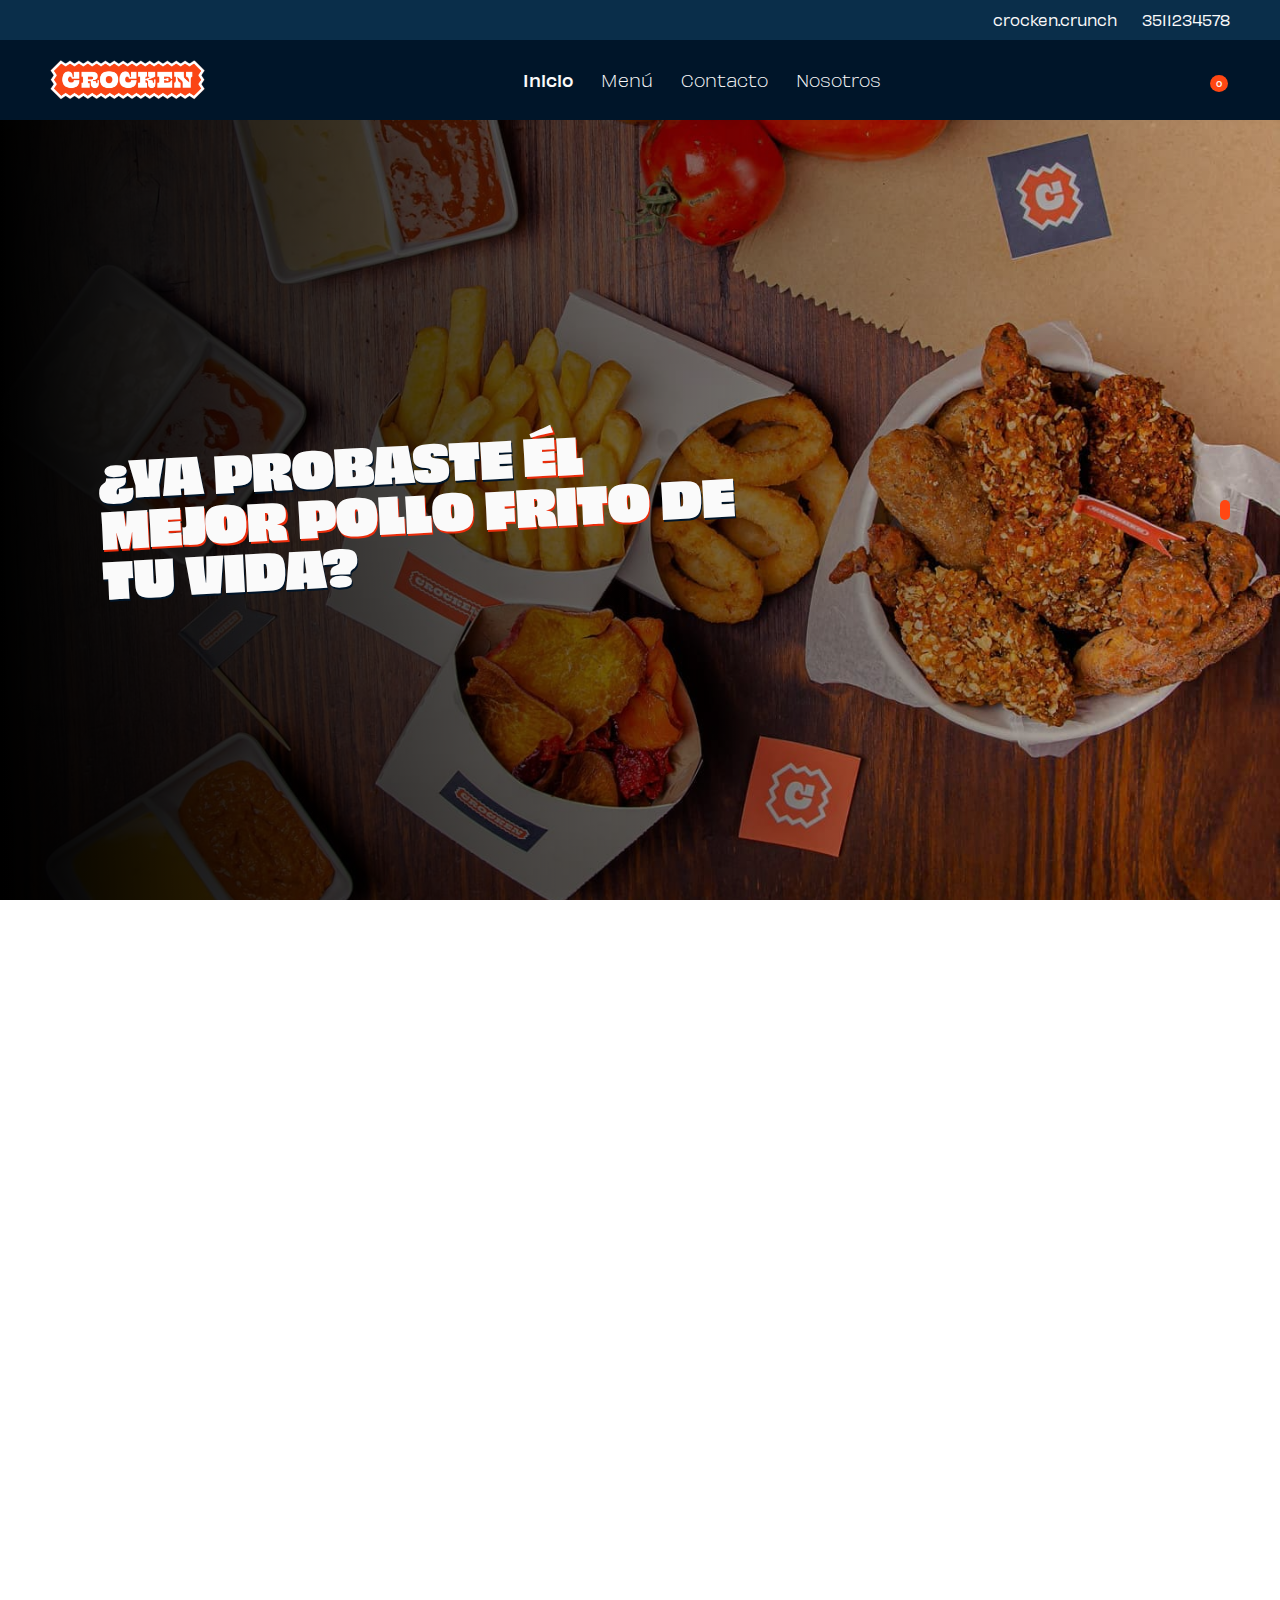
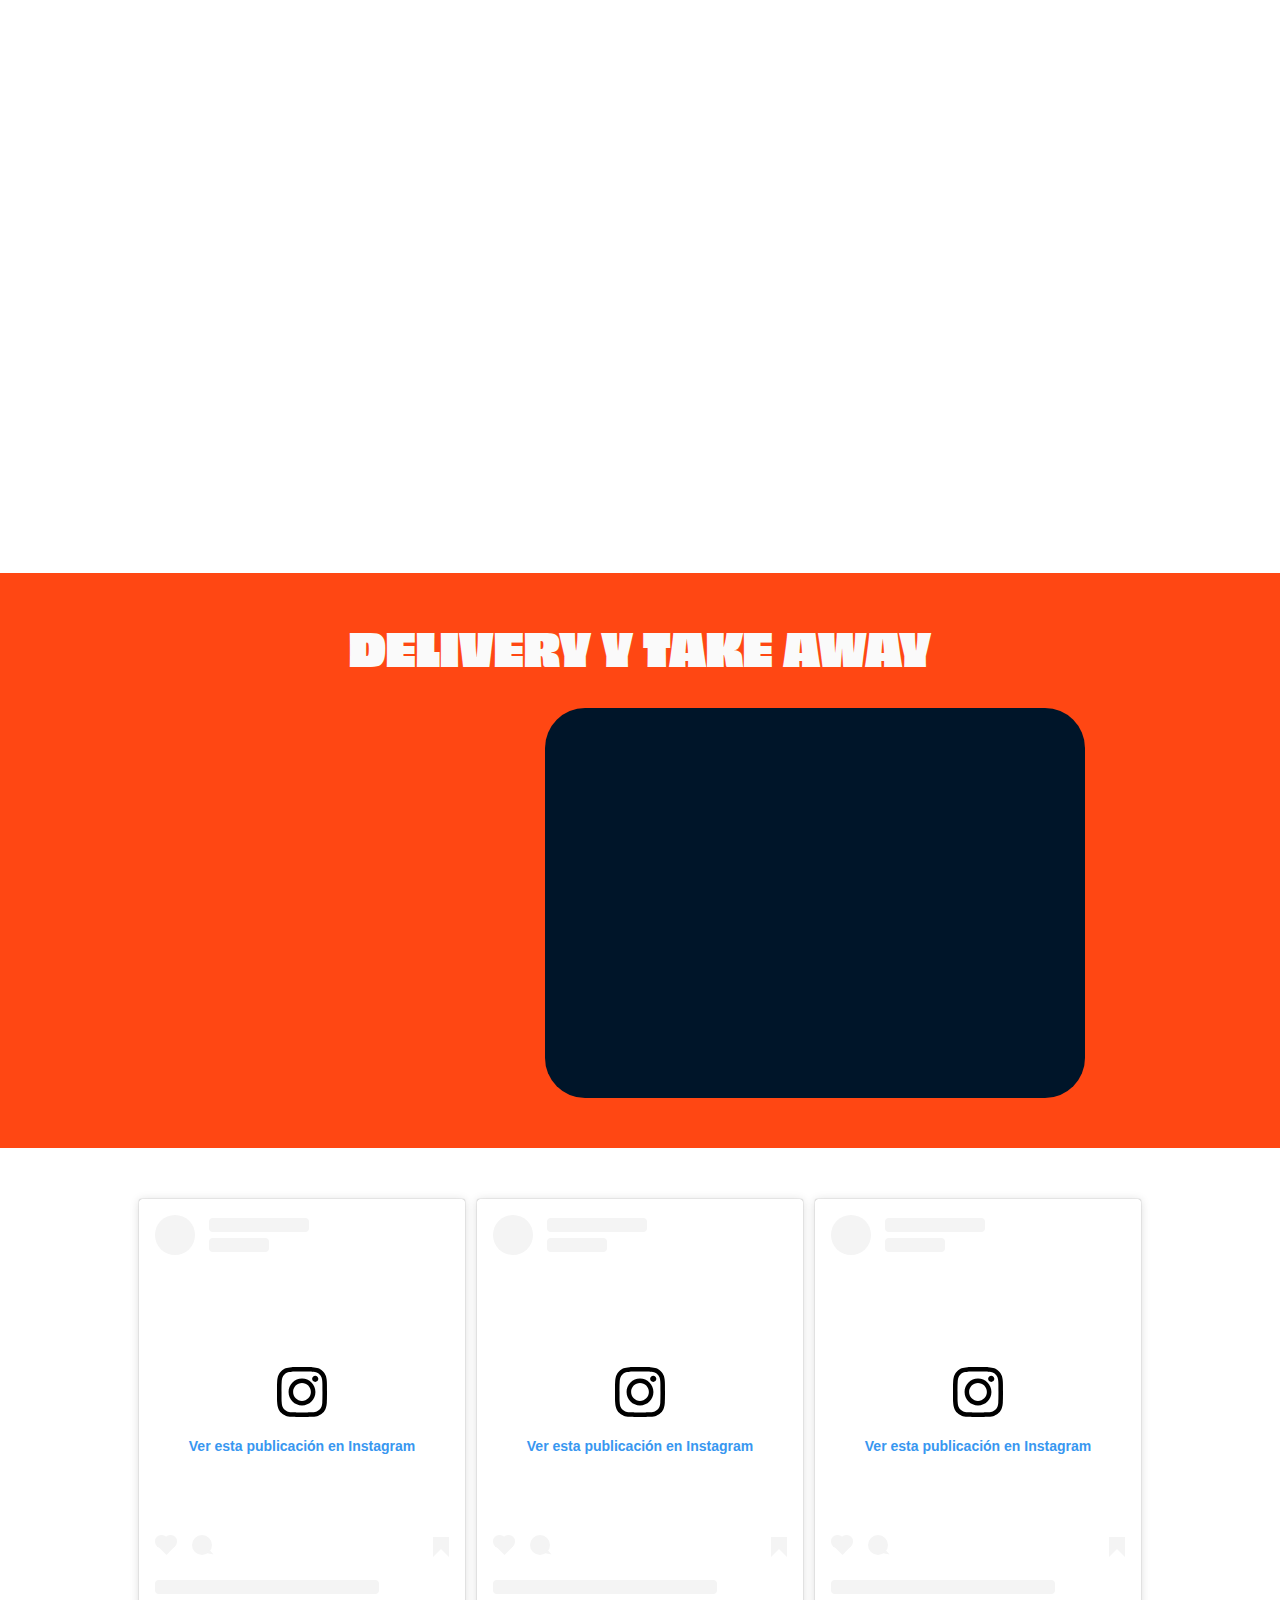
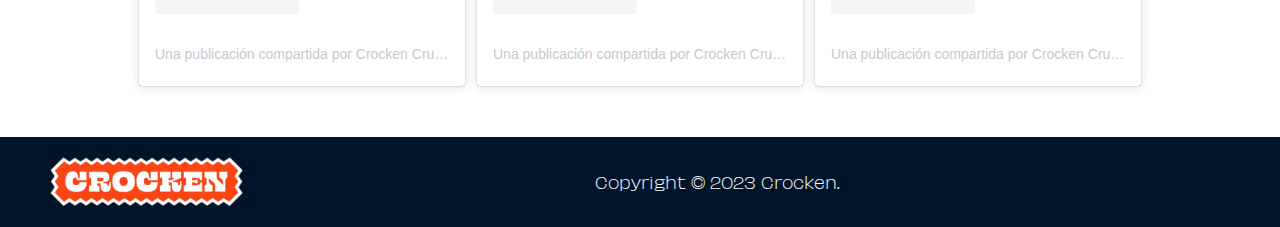
<file: index.html>
<!DOCTYPE html>
<html lang="es">
    <head>
        <meta charset="UTF-8" />
        <meta http-equiv="X-UA-Compatible" content="IE=edge" />
        <meta name="viewport" content="width=device-width, initial-scale=1.0" />
        <!-- CSS -->
        <link rel="stylesheet" href="./assets/css/style.css" />
        <link rel="stylesheet" href="./assets/css/mediaqueries.css" />
        <link rel="stylesheet" href="./assets/css/animaciones.css" />
        <!-- ANIMATIONS -->
        <link
            rel="stylesheet"
            href="https://cdnjs.cloudflare.com/ajax/libs/animate.css/4.1.1/animate.min.css"
        />
        <!-- FONT AWESOME -->
        <link
            rel="stylesheet"
            href="https://cdnjs.cloudflare.com/ajax/libs/font-awesome/6.2.1/css/all.min.css"
            integrity="sha512-MV7K8+y+gLIBoVD59lQIYicR65iaqukzvf/nwasF0nqhPay5w/9lJmVM2hMDcnK1OnMGCdVK+iQrJ7lzPJQd1w=="
            crossorigin="anonymous"
            referrerpolicy="no-referrer"
        />
        <!-- FAVICON -->
        <link
            rel="shortcut icon"
            href="./assets/img/icono-crocken.png"
            type="image/x-icon"
        />
        <link
            rel="stylesheet"
            href="https://cdnjs.cloudflare.com/ajax/libs/animate.css/4.1.1/animate.min.css"
        />
        <!-- SLIDE SPLIDE JS -->
        <link
            href="https://cdn.jsdelivr.net/npm/@splidejs/splide@4.1.4/dist/css/splide.min.css"
            rel="stylesheet"
        />
        <title>Crocken</title>
    </head>
    <body>
        <div class="header-top">
            <a href="https://www.instagram.com/crocken.crunch" target="_blank"class="ig-container icons">
                <i class="fa-brands fa-instagram icon"></i>
                <span>crocken.crunch</span>
            </a>
            <a
                href="https://www.instagram.com/crocken.crunch"
                target="_blank"
                class="phone-container icons"
            >
                <i class="fa-brands fa-whatsapp icon"></i>
                <span>3511234578</span>
            </a>
            </div>
            <header>
            <nav class="navbar">
                <div class="navbar-menu">
                    <i class="fa-sharp fa-solid fa-bars icon-menu"></i>
                    <a href="" class="logo-crocken"><img
                        src="./assets/img/logo-crocken.png"
                        alt="Logo de Crocken"
                        
                    /></a>
                </div>
                <ul class="navbar-list">
                <li class="item"><a href="" class="link active">Inicio</a></li>
                <li class="item"><a href="" class="link">Menú</a></li>
                <li class="item"><a href="" class="link">Contacto</a></li>
                <li class="item"><a href="" class="link">Nosotros</a></li>
                </ul>
                <div class="navbar-icons">
                <div class="cart-icon">
                    <i class="fa-solid fa-cart-shopping navbar-icon"></i>
                    <span class="cart-count">0</span>
                </div>
                <a href="login.html" class="icon-user">
                    <i class="fa-solid fa-user user-icon navbar-icon"></i>
                </a>
                </div>
            </nav>
        </header>
        <div class="overlay"></div>

        <div id="cart" class="cart">
            <div class="cart-title-container">
            <div class="cart-title">
                <img
                src="./assets/img/icono-crocken.png"
                alt=""
                class="cart-crocken"
                />
                <h3>Tu pedido</h3>
            </div>
            <i class="fa-solid fa-xmark icon-close-cart"></i>
            </div>
            <div class="cart-container">
            </div>
            <span class="divider"></span>
            <div class="cart-total">
            <div class="total-price">
                <span class="total">Total:</span>
                <span id="total-cart"></span>
            </div>
            <a class="btn btn-orange btn-buy" href="#">Comprar</a>
            </div>
        </div>
        <div class="navbar-responsive">
            <div class="head">
            <img src="./assets/img/icono-crocken.png" alt="" srcset="" />
            <i class="fa-solid fa-xmark icon-close-menu"></i>
            </div>
            <ul class="nav-list">
            <li class="item"><a href="" class="link active">Inicio</a></li>
            <li class="item"><a href="" class="link">Menú</a></li>
            <li class="item"><a href="" class="link">Contacto</a></li>
            <li class="item"><a href="" class="link">Nosotros</a></li>
            <li class="item">
                <a href="https://www.instagram.com/crocken.crunch" target="_blank"
                class="link">
                    <i class="fa-brands fa-instagram"></i>
                    Instagram
                </a>
            </li>
            <li class="item">
                <a href="https://www.instagram.com/crocken.crunch" target="_blank"
                class="link">
                    <i class="fa-brands fa-facebook"></i>
                    Facebook
                </a>
            </li>
            </ul>
        </div>
        <main>
            <section id="hero">
                <div class="hero">
                    <img src="./assets/img/img-hero2.jpg" alt="" srcset="">
                    <div class="hero-text">
                        <h1>¿ya probaste <span>él mejor pollo frito</span>  de tu vida?</h1>
                    </div>
                    <div class="hero-arrow">
                        <i class="fa-solid fa-arrow-down-long"></i>
                    </div>                    
                </div>  
            </section>
            <section id="products">
                <div class="title-section blue-dark">
                    <h2 class="title-section box">categorías</h2>
                </div>
                <div class="categories box">
                    <button class="category active" data-category="burguer">
                        <div class="category-img">
                            <img src="./assets/img/products/burguer-americano - copia.jpg" alt="" srcset="">
                        </div>
                        Burguers
                    </button>
                    <button class="category" data-category="picadas">
                        <div class="category-img">
                            <img src="./assets/img/products/picada-crocken.jpg" alt="" srcset="">
                        </div>
                        Picadas</span>
                    </button>
                    <button class="category" data-category="combo-1">
                        <div class="category-img">
                            <img src="./assets/img/products/combo-crocken-duo.jpg" alt="" srcset="">
                        </div>
                        Combos Individuales
                    </button>
                    <button class="category" data-category="combo-2">
                        <div class="category-img">
                            <img src="./assets/img/products/combo-10alitas-crunch.jpg" alt="" srcset="">
                        </div>
                        Combos para Compartir
                    </button>
                    
                    <button class="category" data-category="wraps">
                        <div class="category-img">
                            <img src="./assets/img/products/crocken-wrap.jpg" alt="" srcset="">
                        </div>
                        Wraps
                    </button>
                    <button class="category" data-category="ensaladas">
                        <div class="category-img">
                            <img src="./assets/img/products/ensalada-coleslaw.jpg" alt="" srcset="">
                        </div>
                        Ensaladas
                    </button>
                    <button class="category" data-category="acompañamientos">
                        <div class="category-img">
                            <img src="./assets/img/products/papas-fritas-cheddar.jpg" alt="" srcset="">
                        </div>
                        Acompañamientos
                    </button>
                    <button class="category" data-category="bebidas">
                        <div class="category-img">
                            <img src="./assets/img/products/pepsi.jpg" alt="" srcset="">
                        </div>
                        Bebidas
                    </button>
                </div>
                <div class="products-container box">
                    
                </div>
            </section>
            <section id="delivery">
                <div class="delivery">
                    <h2 class="white">
                        <i class="fa-solid fa-truck-fast"></i>
                        delivery y take away
                    </h2>
                    <div class="ubication white">
                        <div class="hours">
                            <div class="item box">
                                <h4 class="blue-dark">
                                    <i class="fa-solid fa-location-dot"></i>
                                    Sucursal Centro
                                </h4>
                                <div>
                                    <p>Avellaneda 348, Centro, Cordoba Capital</p>
                                </div>
                            </div>
                            <div class="item box">
                                <h4 class="blue-dark">
                                    <i class="fa-solid fa-clock"></i> 
                                    Horarios
                                </h4>
                                <div>
                                    <p>Lunes a Miercoles de 20:00 a 00:00</p>
                                    <p>Jueves a Domingo de 12:00 a 00:00</p>
                                </div>
                            </div>
                            <div class="item box">
                                <h4 class="blue-dark">
                                    <i class="fa-solid fa-shop"></i>
                                    ¡PROXIMAMENTE!
                                </h4>
                                <div>
                                    <p>Sucursal B° Guemes, Cordoba Capital</p>
                                </div>
                            </div>
                        </div>
                        <div class="map">
                            <iframe class="box" src="https://www.google.com/maps/embed?pb=!1m14!1m8!1m3!1d3405.2094827406377!2d-64.194539!3d-31.408354!3m2!1i1024!2i768!4f13.1!3m3!1m2!1s0x94329949b8bfebbb%3A0x629d8e351bd8642!2sCrocken%20Pollo%20Frito!5e0!3m2!1ses-419!2sar!4v1685993076281!5m2!1ses-419!2sar" width="500" height="350" style="border:0;" allowfullscreen="" loading="lazy" referrerpolicy="no-referrer-when-downgrade"></iframe>
                        </div>
                    </div>
                </div>
            </section>
            <section class="instagram">
                <blockquote class="instagram-media ig-1" data-instgrm-permalink="https://www.instagram.com/p/CdR7wRvMB5P/?utm_source=ig_embed&amp;utm_campaign=loading" data-instgrm-version="14" style=" background:#FFF; border:0; border-radius:3px; box-shadow:0 0 1px 0 rgba(0,0,0,0.5),0 1px 10px 0 rgba(0,0,0,0.15); margin: 1px; max-width:540px; min-width:326px; padding:0; width:99.375%; width:-webkit-calc(100% - 2px); width:calc(100% - 2px);"><div style="padding:16px;"> <a href="https://www.instagram.com/p/CdR7wRvMB5P/?utm_source=ig_embed&amp;utm_campaign=loading" style=" background:#FFFFFF; line-height:0; padding:0 0; text-align:center; text-decoration:none; width:100%;" target="_blank"> <div style=" display: flex; flex-direction: row; align-items: center;"> <div style="background-color: #F4F4F4; border-radius: 50%; flex-grow: 0; height: 40px; margin-right: 14px; width: 40px;"></div> <div style="display: flex; flex-direction: column; flex-grow: 1; justify-content: center;"> <div style=" background-color: #F4F4F4; border-radius: 4px; flex-grow: 0; height: 14px; margin-bottom: 6px; width: 100px;"></div> <div style=" background-color: #F4F4F4; border-radius: 4px; flex-grow: 0; height: 14px; width: 60px;"></div></div></div><div style="padding: 19% 0;"></div> <div style="display:block; height:50px; margin:0 auto 12px; width:50px;"><svg width="50px" height="50px" viewBox="0 0 60 60" version="1.1" xmlns="https://www.w3.org/2000/svg" xmlns:xlink="https://www.w3.org/1999/xlink"><g stroke="none" stroke-width="1" fill="none" fill-rule="evenodd"><g transform="translate(-511.000000, -20.000000)" fill="#000000"><g><path d="M556.869,30.41 C554.814,30.41 553.148,32.076 553.148,34.131 C553.148,36.186 554.814,37.852 556.869,37.852 C558.924,37.852 560.59,36.186 560.59,34.131 C560.59,32.076 558.924,30.41 556.869,30.41 M541,60.657 C535.114,60.657 530.342,55.887 530.342,50 C530.342,44.114 535.114,39.342 541,39.342 C546.887,39.342 551.658,44.114 551.658,50 C551.658,55.887 546.887,60.657 541,60.657 M541,33.886 C532.1,33.886 524.886,41.1 524.886,50 C524.886,58.899 532.1,66.113 541,66.113 C549.9,66.113 557.115,58.899 557.115,50 C557.115,41.1 549.9,33.886 541,33.886 M565.378,62.101 C565.244,65.022 564.756,66.606 564.346,67.663 C563.803,69.06 563.154,70.057 562.106,71.106 C561.058,72.155 560.06,72.803 558.662,73.347 C557.607,73.757 556.021,74.244 553.102,74.378 C549.944,74.521 548.997,74.552 541,74.552 C533.003,74.552 532.056,74.521 528.898,74.378 C525.979,74.244 524.393,73.757 523.338,73.347 C521.94,72.803 520.942,72.155 519.894,71.106 C518.846,70.057 518.197,69.06 517.654,67.663 C517.244,66.606 516.755,65.022 516.623,62.101 C516.479,58.943 516.448,57.996 516.448,50 C516.448,42.003 516.479,41.056 516.623,37.899 C516.755,34.978 517.244,33.391 517.654,32.338 C518.197,30.938 518.846,29.942 519.894,28.894 C520.942,27.846 521.94,27.196 523.338,26.654 C524.393,26.244 525.979,25.756 528.898,25.623 C532.057,25.479 533.004,25.448 541,25.448 C548.997,25.448 549.943,25.479 553.102,25.623 C556.021,25.756 557.607,26.244 558.662,26.654 C560.06,27.196 561.058,27.846 562.106,28.894 C563.154,29.942 563.803,30.938 564.346,32.338 C564.756,33.391 565.244,34.978 565.378,37.899 C565.522,41.056 565.552,42.003 565.552,50 C565.552,57.996 565.522,58.943 565.378,62.101 M570.82,37.631 C570.674,34.438 570.167,32.258 569.425,30.349 C568.659,28.377 567.633,26.702 565.965,25.035 C564.297,23.368 562.623,22.342 560.652,21.575 C558.743,20.834 556.562,20.326 553.369,20.18 C550.169,20.033 549.148,20 541,20 C532.853,20 531.831,20.033 528.631,20.18 C525.438,20.326 523.257,20.834 521.349,21.575 C519.376,22.342 517.703,23.368 516.035,25.035 C514.368,26.702 513.342,28.377 512.574,30.349 C511.834,32.258 511.326,34.438 511.181,37.631 C511.035,40.831 511,41.851 511,50 C511,58.147 511.035,59.17 511.181,62.369 C511.326,65.562 511.834,67.743 512.574,69.651 C513.342,71.625 514.368,73.296 516.035,74.965 C517.703,76.634 519.376,77.658 521.349,78.425 C523.257,79.167 525.438,79.673 528.631,79.82 C531.831,79.965 532.853,80.001 541,80.001 C549.148,80.001 550.169,79.965 553.369,79.82 C556.562,79.673 558.743,79.167 560.652,78.425 C562.623,77.658 564.297,76.634 565.965,74.965 C567.633,73.296 568.659,71.625 569.425,69.651 C570.167,67.743 570.674,65.562 570.82,62.369 C570.966,59.17 571,58.147 571,50 C571,41.851 570.966,40.831 570.82,37.631"></path></g></g></g></svg></div><div style="padding-top: 8px;"> <div style=" color:#3897f0; font-family:Arial,sans-serif; font-size:14px; font-style:normal; font-weight:550; line-height:18px;">Ver esta publicación en Instagram</div></div><div style="padding: 12.5% 0;"></div> <div style="display: flex; flex-direction: row; margin-bottom: 14px; align-items: center;"><div> <div style="background-color: #F4F4F4; border-radius: 50%; height: 12.5px; width: 12.5px; transform: translateX(0px) translateY(7px);"></div> <div style="background-color: #F4F4F4; height: 12.5px; transform: rotate(-45deg) translateX(3px) translateY(1px); width: 12.5px; flex-grow: 0; margin-right: 14px; margin-left: 2px;"></div> <div style="background-color: #F4F4F4; border-radius: 50%; height: 12.5px; width: 12.5px; transform: translateX(9px) translateY(-18px);"></div></div><div style="margin-left: 8px;"> <div style=" background-color: #F4F4F4; border-radius: 50%; flex-grow: 0; height: 20px; width: 20px;"></div> <div style=" width: 0; height: 0; border-top: 2px solid transparent; border-left: 6px solid #f4f4f4; border-bottom: 2px solid transparent; transform: translateX(16px) translateY(-4px) rotate(30deg)"></div></div><div style="margin-left: auto;"> <div style=" width: 0px; border-top: 8px solid #F4F4F4; border-right: 8px solid transparent; transform: translateY(16px);"></div> <div style=" background-color: #F4F4F4; flex-grow: 0; height: 12px; width: 16px; transform: translateY(-4px);"></div> <div style=" width: 0; height: 0; border-top: 8px solid #F4F4F4; border-left: 8px solid transparent; transform: translateY(-4px) translateX(8px);"></div></div></div> <div style="display: flex; flex-direction: column; flex-grow: 1; justify-content: center; margin-bottom: 24px;"> <div style=" background-color: #F4F4F4; border-radius: 4px; flex-grow: 0; height: 14px; margin-bottom: 6px; width: 224px;"></div> <div style=" background-color: #F4F4F4; border-radius: 4px; flex-grow: 0; height: 14px; width: 144px;"></div></div></a><p style=" color:#c9c8cd; font-family:Arial,sans-serif; font-size:14px; line-height:17px; margin-bottom:0; margin-top:8px; overflow:hidden; padding:8px 0 7px; text-align:center; text-overflow:ellipsis; white-space:nowrap;"><a href="https://www.instagram.com/p/CdR7wRvMB5P/?utm_source=ig_embed&amp;utm_campaign=loading" style=" color:#c9c8cd; font-family:Arial,sans-serif; font-size:14px; font-style:normal; font-weight:normal; line-height:17px; text-decoration:none;" target="_blank">Una publicación compartida por Crocken Crunch (@crocken.crunch)</a></p></div>
                </blockquote> <script async src="//www.instagram.com/embed.js"></script>
                <blockquote class="instagram-media ig-2" data-instgrm-permalink="https://www.instagram.com/p/CdR6TB7MtFj/?utm_source=ig_embed&amp;utm_campaign=loading" data-instgrm-version="14" style=" background:#FFF; border:0; border-radius:3px; box-shadow:0 0 1px 0 rgba(0,0,0,0.5),0 1px 10px 0 rgba(0,0,0,0.15); margin: 1px; max-width:540px; min-width:326px; padding:0; width:99.375%; width:-webkit-calc(100% - 2px); width:calc(100% - 2px);"><div style="padding:16px;"> <a href="https://www.instagram.com/p/CdR6TB7MtFj/?utm_source=ig_embed&amp;utm_campaign=loading" style=" background:#FFFFFF; line-height:0; padding:0 0; text-align:center; text-decoration:none; width:100%;" target="_blank"> <div style=" display: flex; flex-direction: row; align-items: center;"> <div style="background-color: #F4F4F4; border-radius: 50%; flex-grow: 0; height: 40px; margin-right: 14px; width: 40px;"></div> <div style="display: flex; flex-direction: column; flex-grow: 1; justify-content: center;"> <div style=" background-color: #F4F4F4; border-radius: 4px; flex-grow: 0; height: 14px; margin-bottom: 6px; width: 100px;"></div> <div style=" background-color: #F4F4F4; border-radius: 4px; flex-grow: 0; height: 14px; width: 60px;"></div></div></div><div style="padding: 19% 0;"></div> <div style="display:block; height:50px; margin:0 auto 12px; width:50px;"><svg width="50px" height="50px" viewBox="0 0 60 60" version="1.1" xmlns="https://www.w3.org/2000/svg" xmlns:xlink="https://www.w3.org/1999/xlink"><g stroke="none" stroke-width="1" fill="none" fill-rule="evenodd"><g transform="translate(-511.000000, -20.000000)" fill="#000000"><g><path d="M556.869,30.41 C554.814,30.41 553.148,32.076 553.148,34.131 C553.148,36.186 554.814,37.852 556.869,37.852 C558.924,37.852 560.59,36.186 560.59,34.131 C560.59,32.076 558.924,30.41 556.869,30.41 M541,60.657 C535.114,60.657 530.342,55.887 530.342,50 C530.342,44.114 535.114,39.342 541,39.342 C546.887,39.342 551.658,44.114 551.658,50 C551.658,55.887 546.887,60.657 541,60.657 M541,33.886 C532.1,33.886 524.886,41.1 524.886,50 C524.886,58.899 532.1,66.113 541,66.113 C549.9,66.113 557.115,58.899 557.115,50 C557.115,41.1 549.9,33.886 541,33.886 M565.378,62.101 C565.244,65.022 564.756,66.606 564.346,67.663 C563.803,69.06 563.154,70.057 562.106,71.106 C561.058,72.155 560.06,72.803 558.662,73.347 C557.607,73.757 556.021,74.244 553.102,74.378 C549.944,74.521 548.997,74.552 541,74.552 C533.003,74.552 532.056,74.521 528.898,74.378 C525.979,74.244 524.393,73.757 523.338,73.347 C521.94,72.803 520.942,72.155 519.894,71.106 C518.846,70.057 518.197,69.06 517.654,67.663 C517.244,66.606 516.755,65.022 516.623,62.101 C516.479,58.943 516.448,57.996 516.448,50 C516.448,42.003 516.479,41.056 516.623,37.899 C516.755,34.978 517.244,33.391 517.654,32.338 C518.197,30.938 518.846,29.942 519.894,28.894 C520.942,27.846 521.94,27.196 523.338,26.654 C524.393,26.244 525.979,25.756 528.898,25.623 C532.057,25.479 533.004,25.448 541,25.448 C548.997,25.448 549.943,25.479 553.102,25.623 C556.021,25.756 557.607,26.244 558.662,26.654 C560.06,27.196 561.058,27.846 562.106,28.894 C563.154,29.942 563.803,30.938 564.346,32.338 C564.756,33.391 565.244,34.978 565.378,37.899 C565.522,41.056 565.552,42.003 565.552,50 C565.552,57.996 565.522,58.943 565.378,62.101 M570.82,37.631 C570.674,34.438 570.167,32.258 569.425,30.349 C568.659,28.377 567.633,26.702 565.965,25.035 C564.297,23.368 562.623,22.342 560.652,21.575 C558.743,20.834 556.562,20.326 553.369,20.18 C550.169,20.033 549.148,20 541,20 C532.853,20 531.831,20.033 528.631,20.18 C525.438,20.326 523.257,20.834 521.349,21.575 C519.376,22.342 517.703,23.368 516.035,25.035 C514.368,26.702 513.342,28.377 512.574,30.349 C511.834,32.258 511.326,34.438 511.181,37.631 C511.035,40.831 511,41.851 511,50 C511,58.147 511.035,59.17 511.181,62.369 C511.326,65.562 511.834,67.743 512.574,69.651 C513.342,71.625 514.368,73.296 516.035,74.965 C517.703,76.634 519.376,77.658 521.349,78.425 C523.257,79.167 525.438,79.673 528.631,79.82 C531.831,79.965 532.853,80.001 541,80.001 C549.148,80.001 550.169,79.965 553.369,79.82 C556.562,79.673 558.743,79.167 560.652,78.425 C562.623,77.658 564.297,76.634 565.965,74.965 C567.633,73.296 568.659,71.625 569.425,69.651 C570.167,67.743 570.674,65.562 570.82,62.369 C570.966,59.17 571,58.147 571,50 C571,41.851 570.966,40.831 570.82,37.631"></path></g></g></g></svg></div><div style="padding-top: 8px;"> <div style=" color:#3897f0; font-family:Arial,sans-serif; font-size:14px; font-style:normal; font-weight:550; line-height:18px;">Ver esta publicación en Instagram</div></div><div style="padding: 12.5% 0;"></div> <div style="display: flex; flex-direction: row; margin-bottom: 14px; align-items: center;"><div> <div style="background-color: #F4F4F4; border-radius: 50%; height: 12.5px; width: 12.5px; transform: translateX(0px) translateY(7px);"></div> <div style="background-color: #F4F4F4; height: 12.5px; transform: rotate(-45deg) translateX(3px) translateY(1px); width: 12.5px; flex-grow: 0; margin-right: 14px; margin-left: 2px;"></div> <div style="background-color: #F4F4F4; border-radius: 50%; height: 12.5px; width: 12.5px; transform: translateX(9px) translateY(-18px);"></div></div><div style="margin-left: 8px;"> <div style=" background-color: #F4F4F4; border-radius: 50%; flex-grow: 0; height: 20px; width: 20px;"></div> <div style=" width: 0; height: 0; border-top: 2px solid transparent; border-left: 6px solid #f4f4f4; border-bottom: 2px solid transparent; transform: translateX(16px) translateY(-4px) rotate(30deg)"></div></div><div style="margin-left: auto;"> <div style=" width: 0px; border-top: 8px solid #F4F4F4; border-right: 8px solid transparent; transform: translateY(16px);"></div> <div style=" background-color: #F4F4F4; flex-grow: 0; height: 12px; width: 16px; transform: translateY(-4px);"></div> <div style=" width: 0; height: 0; border-top: 8px solid #F4F4F4; border-left: 8px solid transparent; transform: translateY(-4px) translateX(8px);"></div></div></div> <div style="display: flex; flex-direction: column; flex-grow: 1; justify-content: center; margin-bottom: 24px;"> <div style=" background-color: #F4F4F4; border-radius: 4px; flex-grow: 0; height: 14px; margin-bottom: 6px; width: 224px;"></div> <div style=" background-color: #F4F4F4; border-radius: 4px; flex-grow: 0; height: 14px; width: 144px;"></div></div></a><p style=" color:#c9c8cd; font-family:Arial,sans-serif; font-size:14px; line-height:17px; margin-bottom:0; margin-top:8px; overflow:hidden; padding:8px 0 7px; text-align:center; text-overflow:ellipsis; white-space:nowrap;"><a href="https://www.instagram.com/p/CdR6TB7MtFj/?utm_source=ig_embed&amp;utm_campaign=loading" style=" color:#c9c8cd; font-family:Arial,sans-serif; font-size:14px; font-style:normal; font-weight:normal; line-height:17px; text-decoration:none;" target="_blank">Una publicación compartida por Crocken Crunch (@crocken.crunch)</a></p></div>
                </blockquote>
                <script async src="//www.instagram.com/embed.js"></script>
                <blockquote class="instagram-media ig-3" data-instgrm-permalink="https://www.instagram.com/p/CdR5aXYMmeL/?utm_source=ig_embed&amp;utm_campaign=loading" data-instgrm-version="14" style=" background:#FFF; border:0; border-radius:3px; box-shadow:0 0 1px 0 rgba(0,0,0,0.5),0 1px 10px 0 rgba(0,0,0,0.15); margin: 1px; max-width:540px; min-width:326px; padding:0; width:99.375%; width:-webkit-calc(100% - 2px); width:calc(100% - 2px);"><div style="padding:16px;"> <a href="https://www.instagram.com/p/CdR5aXYMmeL/?utm_source=ig_embed&amp;utm_campaign=loading" style=" background:#FFFFFF; line-height:0; padding:0 0; text-align:center; text-decoration:none; width:100%;" target="_blank"> <div style=" display: flex; flex-direction: row; align-items: center;"> <div style="background-color: #F4F4F4; border-radius: 50%; flex-grow: 0; height: 40px; margin-right: 14px; width: 40px;"></div> <div style="display: flex; flex-direction: column; flex-grow: 1; justify-content: center;"> <div style=" background-color: #F4F4F4; border-radius: 4px; flex-grow: 0; height: 14px; margin-bottom: 6px; width: 100px;"></div> <div style=" background-color: #F4F4F4; border-radius: 4px; flex-grow: 0; height: 14px; width: 60px;"></div></div></div><div style="padding: 19% 0;"></div> <div style="display:block; height:50px; margin:0 auto 12px; width:50px;"><svg width="50px" height="50px" viewBox="0 0 60 60" version="1.1" xmlns="https://www.w3.org/2000/svg" xmlns:xlink="https://www.w3.org/1999/xlink"><g stroke="none" stroke-width="1" fill="none" fill-rule="evenodd"><g transform="translate(-511.000000, -20.000000)" fill="#000000"><g><path d="M556.869,30.41 C554.814,30.41 553.148,32.076 553.148,34.131 C553.148,36.186 554.814,37.852 556.869,37.852 C558.924,37.852 560.59,36.186 560.59,34.131 C560.59,32.076 558.924,30.41 556.869,30.41 M541,60.657 C535.114,60.657 530.342,55.887 530.342,50 C530.342,44.114 535.114,39.342 541,39.342 C546.887,39.342 551.658,44.114 551.658,50 C551.658,55.887 546.887,60.657 541,60.657 M541,33.886 C532.1,33.886 524.886,41.1 524.886,50 C524.886,58.899 532.1,66.113 541,66.113 C549.9,66.113 557.115,58.899 557.115,50 C557.115,41.1 549.9,33.886 541,33.886 M565.378,62.101 C565.244,65.022 564.756,66.606 564.346,67.663 C563.803,69.06 563.154,70.057 562.106,71.106 C561.058,72.155 560.06,72.803 558.662,73.347 C557.607,73.757 556.021,74.244 553.102,74.378 C549.944,74.521 548.997,74.552 541,74.552 C533.003,74.552 532.056,74.521 528.898,74.378 C525.979,74.244 524.393,73.757 523.338,73.347 C521.94,72.803 520.942,72.155 519.894,71.106 C518.846,70.057 518.197,69.06 517.654,67.663 C517.244,66.606 516.755,65.022 516.623,62.101 C516.479,58.943 516.448,57.996 516.448,50 C516.448,42.003 516.479,41.056 516.623,37.899 C516.755,34.978 517.244,33.391 517.654,32.338 C518.197,30.938 518.846,29.942 519.894,28.894 C520.942,27.846 521.94,27.196 523.338,26.654 C524.393,26.244 525.979,25.756 528.898,25.623 C532.057,25.479 533.004,25.448 541,25.448 C548.997,25.448 549.943,25.479 553.102,25.623 C556.021,25.756 557.607,26.244 558.662,26.654 C560.06,27.196 561.058,27.846 562.106,28.894 C563.154,29.942 563.803,30.938 564.346,32.338 C564.756,33.391 565.244,34.978 565.378,37.899 C565.522,41.056 565.552,42.003 565.552,50 C565.552,57.996 565.522,58.943 565.378,62.101 M570.82,37.631 C570.674,34.438 570.167,32.258 569.425,30.349 C568.659,28.377 567.633,26.702 565.965,25.035 C564.297,23.368 562.623,22.342 560.652,21.575 C558.743,20.834 556.562,20.326 553.369,20.18 C550.169,20.033 549.148,20 541,20 C532.853,20 531.831,20.033 528.631,20.18 C525.438,20.326 523.257,20.834 521.349,21.575 C519.376,22.342 517.703,23.368 516.035,25.035 C514.368,26.702 513.342,28.377 512.574,30.349 C511.834,32.258 511.326,34.438 511.181,37.631 C511.035,40.831 511,41.851 511,50 C511,58.147 511.035,59.17 511.181,62.369 C511.326,65.562 511.834,67.743 512.574,69.651 C513.342,71.625 514.368,73.296 516.035,74.965 C517.703,76.634 519.376,77.658 521.349,78.425 C523.257,79.167 525.438,79.673 528.631,79.82 C531.831,79.965 532.853,80.001 541,80.001 C549.148,80.001 550.169,79.965 553.369,79.82 C556.562,79.673 558.743,79.167 560.652,78.425 C562.623,77.658 564.297,76.634 565.965,74.965 C567.633,73.296 568.659,71.625 569.425,69.651 C570.167,67.743 570.674,65.562 570.82,62.369 C570.966,59.17 571,58.147 571,50 C571,41.851 570.966,40.831 570.82,37.631"></path></g></g></g></svg></div><div style="padding-top: 8px;"> <div style=" color:#3897f0; font-family:Arial,sans-serif; font-size:14px; font-style:normal; font-weight:550; line-height:18px;">Ver esta publicación en Instagram</div></div><div style="padding: 12.5% 0;"></div> <div style="display: flex; flex-direction: row; margin-bottom: 14px; align-items: center;"><div> <div style="background-color: #F4F4F4; border-radius: 50%; height: 12.5px; width: 12.5px; transform: translateX(0px) translateY(7px);"></div> <div style="background-color: #F4F4F4; height: 12.5px; transform: rotate(-45deg) translateX(3px) translateY(1px); width: 12.5px; flex-grow: 0; margin-right: 14px; margin-left: 2px;"></div> <div style="background-color: #F4F4F4; border-radius: 50%; height: 12.5px; width: 12.5px; transform: translateX(9px) translateY(-18px);"></div></div><div style="margin-left: 8px;"> <div style=" background-color: #F4F4F4; border-radius: 50%; flex-grow: 0; height: 20px; width: 20px;"></div> <div style=" width: 0; height: 0; border-top: 2px solid transparent; border-left: 6px solid #f4f4f4; border-bottom: 2px solid transparent; transform: translateX(16px) translateY(-4px) rotate(30deg)"></div></div><div style="margin-left: auto;"> <div style=" width: 0px; border-top: 8px solid #F4F4F4; border-right: 8px solid transparent; transform: translateY(16px);"></div> <div style=" background-color: #F4F4F4; flex-grow: 0; height: 12px; width: 16px; transform: translateY(-4px);"></div> <div style=" width: 0; height: 0; border-top: 8px solid #F4F4F4; border-left: 8px solid transparent; transform: translateY(-4px) translateX(8px);"></div></div></div> <div style="display: flex; flex-direction: column; flex-grow: 1; justify-content: center; margin-bottom: 24px;"> <div style=" background-color: #F4F4F4; border-radius: 4px; flex-grow: 0; height: 14px; margin-bottom: 6px; width: 224px;"></div> <div style=" background-color: #F4F4F4; border-radius: 4px; flex-grow: 0; height: 14px; width: 144px;"></div></div></a><p style=" color:#c9c8cd; font-family:Arial,sans-serif; font-size:14px; line-height:17px; margin-bottom:0; margin-top:8px; overflow:hidden; padding:8px 0 7px; text-align:center; text-overflow:ellipsis; white-space:nowrap;"><a href="https://www.instagram.com/p/CdR5aXYMmeL/?utm_source=ig_embed&amp;utm_campaign=loading" style=" color:#c9c8cd; font-family:Arial,sans-serif; font-size:14px; font-style:normal; font-weight:normal; line-height:17px; text-decoration:none;" target="_blank">Una publicación compartida por Crocken Crunch (@crocken.crunch)</a></p></div></blockquote> <script async src="//www.instagram.com/embed.js"></script>
            </section>
        </main>
        <footer class="footer">
            <img src="./assets/img/logo-crocken.png" alt="" srcset="">
            <div class="copyright">
                <span>Copyright © 2023 Crocken.</span> 
            </div>
            <div class="footer-icons">
                <a href="https://www.instagram.com/crocken.crunch" target="_blank"
            class="link">
                <i class="fa-brands fa-instagram"></i>
            </a>
            <a href="https://www.instagram.com/crocken.crunch" target="_blank"
            class="link">
                <i class="fa-brands fa-facebook"></i>
            </a>
            <a href="https://www.instagram.com/crocken.crunch" target="_blank"
            class="link">
                <i class="fa-brands fa-whatsapp"></i>
            </a>
            </div>
        </footer>
        <script src="./assets/js/data.js"></script>
        <script src="./assets/js/main.js"></script>
    </body>
</html>
</file>
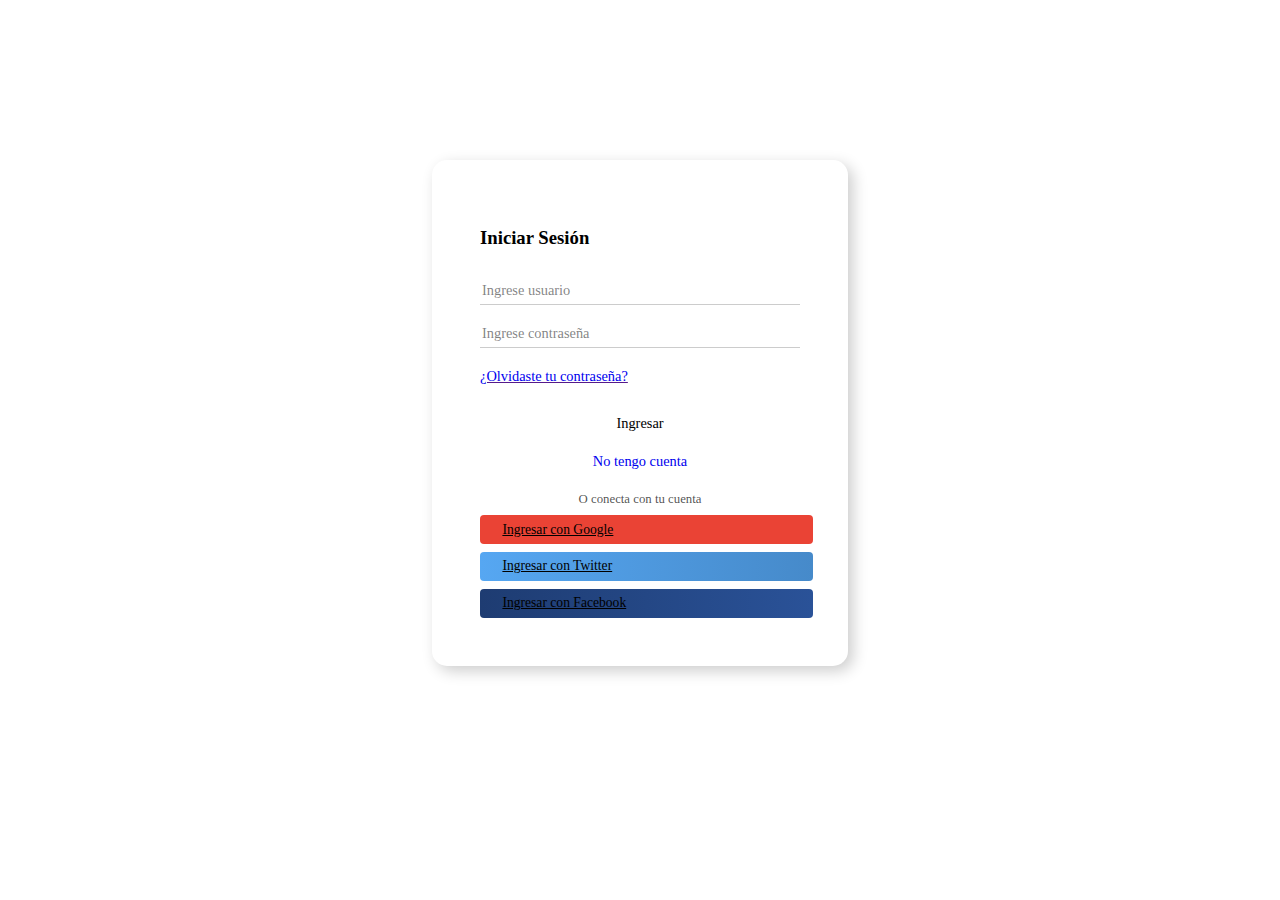
<file: login.html>
<!DOCTYPE html>
<html lang="es">
<head>
    <meta charset="UTF-8">
    <meta http-equiv="X-UA-Compatible" content="IE=edge">
    <meta name="viewport" content="width=device-width, initial-scale=1.0">
    <link rel="stylesheet" href="/assets/css/login.css">

    <link rel="shortcut icon" href="/assets/img/icono-crocken.png" type="image/x-icon">
    <link rel="stylesheet" href="https://cdnjs.cloudflare.com/ajax/libs/font-awesome/6.2.1/css/all.min.css" integrity="sha512-MV7K8+y+gLIBoVD59lQIYicR65iaqukzvf/nwasF0nqhPay5w/9lJmVM2hMDcnK1OnMGCdVK+iQrJ7lzPJQd1w==" crossorigin="anonymous" referrerpolicy="no-referrer" />
    <title>Crocken</title>
</head>
<body>
  <header id="header">
  </header>
    <section id="login">
      <a href="./index.html"><i class="fa-solid fa-circle-arrow-left return-icon"></i>
      <div class="user"></a>
        <h3>Iniciar Sesión</h3>
        <form action="">
          <div class="input-field">
            <input type="text" name="username" id="username" placeholder="Ingrese usuario">
            <div class="underline"></div>
          </div>
          <div class="input-field">
            <input type="password" name="password" id="password"placeholder="Ingrese contraseña">
            <div class="underline"></div> 
          </div>
          <a href=""><span class="password-old">¿Olvidaste tu contraseña?</span></a>
          <div class="submit-buttons">
            <input type="submit" value="Ingresar">
            <a href="register.html"><input class="button-register" type="button" value="No tengo cuenta"></a>
          </div>
        </form>
        <div class="user-footer">
          <span>O conecta con tu cuenta</span>
          <div class="social-fields">
            <div class="social-field google">
              <a href="">
                <i class="fa-brands fa-google"></i>
                Ingresar con Google
              </a>
            </div>
            <div class="social-field twitter">
              <a href="">
                <i class="fa-brands fa-twitter"></i>
                Ingresar con Twitter
              </a>
            </div>
            <div class="social-field facebook">
              <a href="">
                <i class="fa-brands fa-facebook"></i>
                Ingresar con Facebook
              </a>
            </div>
          </div>
        </div>
      </div>
    </section>
  </body>
</html>
</file>
<file: assets/css/style.css>
:root {
    /* Primary Color */
    --orange: #ff4713;
    --blue-dark: #001529;
    /* Second Color */
    --blue: #0a2e4a;
    --red: #eb2c0b;
    --yellow: #ff9e18;
    --pink: #f9c6c0;
    /* Gray Scale */
    --black: #141414;
    --black-light: #444444;
    --gray: #686868;
    --gray-light: #9b9b9b;
    --200: #eeeeee;
    --white: #fafafa;
    /* Modals */
    --green: #00cf45;
    
    --box-shadow: 0px 0px 20px -1px rgba(0, 0, 0, 0);
    --text-shadow: 2px 2px 3px rgba(0,0,0,0.5);
}

/* OBVIOUSLY FONT */
/* Normal */
@font-face {
    font-family: 'Obviously';
    src: url(../../assets/fonts/Obviously/Obviously-Thin.ttf);
    font-weight: 100;
    font-style: normal;
}
@font-face {
    font-family: 'Obviously';
    src: url(../../assets/fonts/Obviously/Obviously-Light.ttf);
    font-weight: 200;
    font-style: normal;
}
@font-face {
    font-family: 'Obviously';
    src: url(../../assets/fonts/Obviously/Obviously-Regular.ttf);
    font-weight: 300;
    font-style: normal;
}
@font-face {
    font-family: 'Obviously';
    src: url(../../assets/fonts/Obviously/Obviously-Medium.ttf);
    font-weight: 400;
    font-style: normal;
}
@font-face {
    font-family: 'Obviously';
    src: url(../../assets/fonts/Obviously/Obviously-Semibold.ttf);
    font-weight: 500;
    font-style: normal;
}
@font-face {
    font-family: 'Obviously';
    src: url(../../assets/fonts/Obviously/Obviously-Bold.ttf);
    font-weight: 600;
    font-style: normal;
}
@font-face {
    font-family: 'Obviously';
    src: url(../../assets/fonts/Obviously/Obviously-Black.ttf);
    font-weight: 700;
    font-style: normal;
}
@font-face {
    font-family: 'Obviously';
    src: url(../../assets/fonts/Obviously/Obviously-Super.ttf);
    font-weight: 800;
    font-style: normal;
}
/* Narrow */
@font-face {
    font-family: 'Obviously-Narrow';
    src: url(../../assets/fonts/Obviously-Narrow/Obviously-Narrow-Semibold.ttf);
    font-weight: 500;
    font-style: normal;
}
@font-face {
    font-family: 'Obviously-Narrow';
    src: url(../../assets/fonts/Obviously-Narrow/Obviously-Narrow-Bold.ttf);
    font-weight: 600;
    font-style: normal;
}
@font-face {
    font-family: 'Obviously-Narrow';
    src: url(../../assets/fonts/Obviously-Narrow/Obviously-Narrow-Black.ttf);
    font-weight: 700;
    font-style: normal;
}
@font-face {
    font-family: 'Obviously-Narrow';
    src: url(../../assets/fonts/Obviously-Narrow/Obviously-Narrow-Super.ttf);
    font-weight: 800;
    font-style: normal;
}

* {
    margin: 0;
    padding: 0;
    box-sizing: border-box;
    text-decoration: none;
    list-style-type: none;
    font-family: 'Obviously';
}

/* Class: Colors */
.blue-dark {
    color: var(--blue-dark);
}

.orange {
    color: var(--orange);
}

.white {
    color: var(--white);
}

/*  Titulos */
.title-section {
    display: flex;
    flex-direction: column;
    gap: 15px;
}

h1 {
    font-weight: 800;
    font-size: 50px;
    line-height: 50px;
    font-family: 'Obviously';
    text-transform: uppercase;
    text-align: center;
}

h2 {
    font-weight: 800;
    font-size: 45px;
    line-height: 45px;
    font-family: 'Obviously';
    text-transform: uppercase;
    text-align: center;
}

h3 {
    font-weight: 800;
    font-size: 35px;
    line-height: 35px;
    font-family: 'Obviously';
    text-align: center;
}

h4 {
    font-weight: 800;
    font-size: 30px;
    line-height: 30px;
    font-family: 'Obviously';
    text-align: center;
}

h5 {
    font-weight: 800;
    line-height: 25px;
    font-family: 'Obviously';
    text-align: center;
    font-size: 25px;
}

h6 {
    font-weight: 800;
    line-height: 20px;
    font-family: 'Obviously';
    font-size: 20px;
    text-align: center;
}

/* Paragraph */
p {
    font-weight: 300;
    font-size: small;
    text-align: center;
}

/* Buttons ------------------------------------ */
.button {
    color: var(--black);
    border-radius: 20px;
    font-weight: 300;
    padding: 8px 16px;
    display: flex;
    gap: 5px;
    align-items: center;
}

.button.small {
    font-size: small;
}

.button.medium {
    font-size: medium;
}

.button.large {
    font-size: large;
}

.outline-orange {
    border: 1px solid var(--orange);
    background-color: transparent;
    color: var(--orange);
}

.outline-blue {
    border: 1px solid var(--blue);
    background-color: transparent;
    color: var(--blue);
}

.filled-orange {
    color: var(--white);
    background-color: var(--orange);
    border-color: var(--oran);
}

.filled-blue {
    color: var(--white);
    background-color: var(--blue);
    border-color: var(--blue);
}

.btn {
    text-align: center;
    border-radius: 50px;
    padding: 8px 40px;
    color: var(--white);
    font-weight: 300;
    font-size: 14px;
    cursor: pointer;
}

.btn-container {
    border: none;
    background-color: var(--white);
    display: flex;
    align-items: center;
    justify-content: center;
    text-align: center;
    border-radius: 50%;
    height: 40px;
    width: 40px;
    overflow: hidden;
}

i.btn-circle {
    display: flex;
    align-items: center;
    justify-content: center;
    width: 100%;
    height: 100%;
    color: var(--white);
    cursor: pointer;
}

.btn-orange {
    background-color: var(--orange);
    border: 1px solid var(--orange);
}

.btn-blue {
    background-color: var(--blue);
    border: 1px solid var(--blue);
}



/* Ocultar en Desktop ---------------------------------------------- */
i.icon-menu {
    display: none;
}

/* Header ---------------------------------------------------------- */
.header-top,
header,
.navbar,
.navbar-list,
.navbar-icons {
    display: flex;
}

.header-top {
    height: 40px;
    background-color: var(--blue);
    align-items: center;
    padding: 0 50px;
    gap: 20px;
    justify-content: end;
}

.header-top .icons {
    display: flex;
    align-items: center;
    gap: 5px;
    font-size: 14px;
    font-weight: 300;
    color: var(--white);
}

.header-top .icons .icon {
    color: var(--pink);
}

header {
    position: sticky;
    top: 0;
    z-index: 5;
}

.navbar {
    background-color: var(--blue-dark);
    color: var(--white);
    height: 80px;
    width: 100%;
    padding: 0 50px;
    justify-content: space-between;
    align-items: center;
    transition: all .3s ease-in-out;
}

.navbar-menu {
    height: 100%;
    display: flex;
    align-items: center;
    gap: 20px;
}

.logo-crocken {
    height: 100%;
    cursor: pointer;
    display: flex;
    align-items: center;
}

.logo-crocken img {
    height: 50%;
}

.navbar-list {
    gap: 20px;
}

.link {
    color: var(--white);
    font-weight: 200;
}

.link.active {
    font-weight: 400;
}

.navbar-icons {
    align-items: center;
    gap: 30px;
}

.icon-user {
    color: var(--white);
    cursor: pointer;
}

.cart-icon {
    position: relative;
    cursor: pointer;
}

.cart-count {
    position: absolute;
    text-align: center;
    top: -5px;
    left: 10px;
    font-size: 10px;
    background-color: var(--orange);
    border-radius: 100%;
    font-size: 8px;
    padding: 2px 6px;
}

.navbar-responsive {
    display: none;
}

/* Cart -------------------------------------------------------------*/
.cart {
    height: 100vh;
    width: 40%;
    background-color: var(--orange);
    z-index: 99;
    position: fixed;
    top: 0;
    right: 0;
    overflow-y: scroll;
    transform: translateX(200%);
    transition: all 0.5s cubic-bezier(0.92, 0.01, 0.35, 0.99);
}

/* OCULTAR BARRA DE SCROLL DEL CARRITO -------------------------------*/
.cart::-webkit-scrollbar {
    display: none;
}

/* Toggle del carro --------------------------------------------------*/
.open-cart {
    transform: translateX(0%);
    transition: all 0.5s cubic-bezier(0.92, 0.01, 0.35, 0.99);
}

.cart-title-container {
    display: flex;
    align-items: center;
    justify-content: space-between ;
    gap: 15px;
    height: 80px;
    padding: 0 30px;
    background-color: var(--blue-dark);
    position: sticky;
    top: 0
}

.cart-title-container img{
    width: 40px;
}

.cart-title-container i{
    color: var(--white);
    font-size: 25px;
    cursor: pointer;
}

.cart-crocken {
    width: 10%;
}

.cart-title {
    color: var(--white);
    display: flex;
    justify-content: center;
    align-items: center;
    gap: 15px;
}

.cart-title h3 {
    font-family: 'Obviously-Narrow';
    font-size: 22px;
}

.cart-container {
    display: flex;
    flex-direction: column;
    height: calc(100vh - 160px);
    gap: 20px;
    padding: 30px 20px;
    overflow-y: scroll;
}

.none-products {
    color: var(--white);
}

.cart-container :last-child {
    z-index: 99;
}

.cart-item {
    min-height: 200px;
    display: flex;
    justify-content: space-between;
    background-color: var(--white);
    color: var(--blue-dark);
    border-radius: 20px;
    box-shadow: 5px 5px 15px rgb(0, 0 , 0, 0.5);
}

.item-img {
    height: 100%;
    width: 40%;
    border-radius: 10px;
}

.item-img img {
    object-fit: cover;
    height: 100%;
    width: 100%;
    border-radius: 20px 0 0 20px;
}

.item-info {
    width: 60%;
    height: 100%;
    display: flex;
    flex-direction: column;
    padding: 25px 20px;
    justify-content: space-between;
}

.item-info-text {
    display: flex;
    flex-direction: column;
}

.item-title {
    font-weight: 700;
    font-size: 16px;
    line-height: 16px;
    margin-bottom: 5px;
    color: var(--blue-dark);
}

.item-description {
    font-size: 10px;
    font-weight: 300;
}

.item-trash, .item-edit {
    color: var(--red);
    cursor: pointer;
}

.item-price {
    color: var(--orange);
    font-size: 18px;
    font-weight: 600;
}

.item-handler {
    display: flex;
    align-items: center;
    justify-content: center;
    gap: 10px;
}

.item-quantity {
    font-weight: 300;
    padding: 0 10px;
}

.quantity-handler {
    display: flex;
    justify-content: center;
    align-items: center;
    padding: 2px 8px;
    border-radius: 5px;
    border: 1px solid var(--blue-dark);
    color: var(--blue-dark);
    font-weight: 200;
    cursor: pointer;
}

#cart .divider {
    display: block;
    width: 100%;
    height: 1px;
    background-color: var(--white);
}


.cart-total {
    position: fixed;
    bottom: 0;
    width: 100%;
    height: 80px;
    display: flex;
    padding: 0 30px;
    align-items: center;
    justify-content: space-between;
    color: var(--white);
    background-color: var(--blue-dark);
    z-index: 99;
}

.total-price {
    display: flex;
    align-items: center;
    gap: 20px;    
    color: var(--white);
}

.cart-total h4 {
    font-weight: 300;
}

.cart-total span {
    font-weight: 600;
}

.btn-buy {
    height: 50%;
}

/* BODY ----------------------------------------------------------- */
body {
    overflow-x: hidden;
}

/* Main ------------------------------------------------------------ */
main {
    width: 100%;
    display: flex;
    flex-direction: column;  
    align-items: center; 
}

/* Sections -------------------------------------------------------- */
main section {
    width: 100%;
    padding: 50px;
    display: flex;
    justify-content: center;
    align-items: center;
}

/* Hero */
#hero {
    padding: 0;
}

.hero {
    background-color: var(--red);
    display: flex;
    width: 100%;
    height: calc(100vh - 120px);
    position: relative;
}

.hero img {
    object-fit: cover;
    height: 100%;
    width: 100%;
}

.hero::before {
    content: '';
    position: absolute;
    top: 0;
    left: 0;
    height: 100%;
    width: 100%;
    background: rgb(235,44,11);
    background: linear-gradient(90deg, rgba(0,0,0,1) 0%, rgba(0,0,0,0) 100%);    
}

.hero-text {
    display: flex;
    flex-direction: column;
    align-items: start;
    gap: 20px;
    position: absolute;
    top: 50%;
    transform: translateY(-50%);
    left: 100px;
    width: 50%;
    color: var(--white);
    text-shadow: 1px 2px 0px var(--blue-dark);
}

.hero-text h1 {
    text-align: start;
    rotate: -3deg; 
}

.hero-text span {
    text-shadow: 1px 2px 0px var(--red);
}

.hero-arrow {
    background-color: var(--orange);
    border-radius: 20px;
    padding: 10px 5px;
    position: absolute;
    right: 50px;
    top: 50%;
    transform: translateY(-50%);
    color: var(--white);
}




/* Crocken Info --------------------- */
.crockenInfo {
    display: flex;
    max-width: 1200px;
    justify-content: space-between;
    align-items: stretch;
    height: 100%;
}

.crockenInfo-item {
    display: flex;
    flex-direction: column;
    align-items: center;
    justify-content: space-between;
    gap: 25px;
    width: 30%;
}

.crockenInfo-img {
    height: 125px;
}

.crockenInfo-text {
    display: flex;
    flex-direction: column;
    gap: 8px;
}

/* Divisor --------------------- */
.divisor {
    display: flex;
    max-width: 1200px;
    min-width: 1200px;
    align-items: center;
    gap: 20px;
    padding: 0;
}

.divisor-line {
    height: 2px;
    background-color: var(--orange);
    width: 500px;
    border-radius: 100px;
}

.divisor-sticker {
    width: 70px;
}

/* News --------------------- */
.news {
    max-width: 1200px;
    display: flex;
}

.news-item {
    width: 300px;
    border-radius: 20px;
    overflow: hidden;
    background-color: var(--200);
    display: flex;
    flex-direction: column;
    justify-content: flex-start;
    align-items: flex-start;
}

.news-img {
    width: 100%;
}

.news-text {
    display: flex;
    flex-direction: column;
    gap: 10px;
    padding: 20px;
}

.news-text h4,
.news-text p {
    text-align: start;
}





.hidden {
    display: none;
}

.show {
    display: block;
}

/* Seccion Productos */
#products {
    display: flex;
    flex-direction: column;
    width: 100%;
    align-items: center;
    justify-content: center;
    gap: 50px;
}

.products-container {
    display: flex;
    justify-content: center;
    gap: 20px;
    flex-wrap: wrap;
    max-width: 1200px;
}

.categories {
    display: flex;
    gap: 10px;
    width: 100%;
    flex-wrap: wrap;
    justify-content: center;
}

.category {
    display: flex;
    align-items: center;
    color: var(--blue);
    justify-content: start;
    min-width: auto;
    font-size: 14px;
    font-weight: 300;
    background-color: var(--200);
    border: none;
    gap: 8px;
    height: 40px;
    padding: 0 10px 0 5px; 
    border-radius: 20px;
    transition: all .3s ease-in-out;
}

.category.active {
    background-color: var(--orange);
    color: var(--white);
}

.category-img {
    color: var(--orange);
    height: 30px;
    width: 30px;
    border-radius: 20px;
    overflow: hidden;
}

.category-img img {
    object-fit: cover;
    height: 100%;
    width: 100%;
}


/* Cards Products */
.product {
    width: 250px;
    display: flex;
    flex-direction: column;
    background-color: var(--white);
    border-radius: 20px;
    box-shadow: 5px 5px 15px rgba(0, 0 , 0, 0.1);
    cursor: pointer;
    overflow: hidden;
    position: relative;
}

.product-modal {
    position: absolute;
    font-size: 10px;    
    bottom: 0;
    background-color: var(--green);
    color: var(--white);
    width: 100%;
    transition: all .5s ease-out;
    display: none;
    height: 60px;
    padding: 0 15px;
    justify-content: center;
    align-items: center;
    animation: slideUp .6s ease-in-out;
    display: none;
    z-index: 4;
}

.active-modal {
    display: flex;
}

.product-img {
    width: 100%;
    height: 300px;
    position: relative;
}

.product-img img {
    object-fit: cover;
    width: 100%;
    height: 300px;
}

.product-stars {
    position: absolute;
    right: 0;
    top: 0;
    padding: 5px 15px;
    border-radius: 0 0 0 20px;
    background-color: var(--white);
    display: flex;
    align-items: center;
    gap: 5px;
    box-shadow: 5px 5px 15px rgba(0, 0 , 0, 0.1);
}

.star {
    font-size: 8px;
    color: var(--yellow);
}

.stars-number {
    font-size: 12px;
    font-weight: 300;
}

.product-ingredients {
    position: absolute;
    font-size: 12px;
    top: 0;
    background-color: var(--orange);
    color: var(--white);
    height: 100%;
    width: 100%;
    padding: 20px;
    display: none;
}

.product-info {
    display: flex;
    flex-direction: column;
    justify-content: space-between;
    padding: 15px;
    width: 100%;
    height: 100%;
    gap: 15px;
}

.product-title {
    display: flex;
    flex-direction: column;
    gap: 5px;
    width: 100%;
    overflow-wrap: break-word;
}

.product-title .new {
    font-size: 12px;
    font-weight: 300;
    text-transform: uppercase;
    color: var(--red);
}

.product-title .title {
    font-size: 20px;
    line-height: 20px;
    color: var(--blue-dark);
    font-family: 'Obviously-Narrow';
    font-weight: 700;
}

.product-title p{
    display: none;
}

.product-description{
    display: flex;
    justify-content: space-between;
    align-items: center;
    padding-top: 10px;
    width: 100%;
}

.product-price {
    color: var(--orange);
    font-weight: 700;
    font-size: 22px;
}



/* Ubication */
#delivery {
    background-color: var(--orange);
}

.delivery {
    max-width: 1200px;
    display: flex;
    flex-direction: column;
    gap: 40px;
    width: 100%;
}

.ubication {
    display: flex;
    gap: 40px;
    justify-content: center;
    gap: 50px;
    align-items: center;
}

.hours  {
    display: flex;
    flex-direction: column;
    gap: 40px;
    align-items: start;
    text-align: start;
}

.hours .item {
    display: flex;
    flex-direction: column;
    align-items: start;
    gap: 15px;
}


.item div {
    display: flex;
    flex-direction: column;
    font-weight: 300;
    text-align: start;
    align-items: baseline;
}


.map {
    background-color: var(--blue-dark);
    border-radius: 40px;
    display: flex;
    justify-content: center;
    align-items: center;
    padding: 20px;
}

.map iframe {
    border-radius: 40px;
}

/* Benefits */
#benefits {
    padding: 0;
}

.benefits {
    display: flex;
}

.benefits-img {
    width: 50%;
}

.benefits-img img {
    object-fit: cover;
    height: 100%;
    width: 100%;
}

.benefits-info {
    width: 50%;
    display: flex;
    flex-direction: column;
    background-color: var(--orange);
    justify-content: center;
    padding: 50px;
    gap: 30px;
    align-items: start;
}

.benefits-info h2 {
    text-align: start;
}

.benefits-info p {
    text-align: start;
}

.benefits-list {
    list-style-type: square;
    display: flex;
    flex-direction: column;
    gap: 10px;
}

.benefits-list li {
    color: var(--white);
    display: flex;
    gap: 10px;
    align-items: center;
    line-height: 16px;
    font-size: 16px;
    font-weight: 300;
}

.benefits-buttons {
    display: flex;
    justify-content: center;
    width: 100%;
    gap: 15px;
}

footer {
    display: flex;
    background-color: var(--blue-dark);
    padding: 20px 50px;
    justify-content: space-between;
    align-items: center;
    color: var(--white);
}

footer img {
    height: 50px;
}

.copyright span{
    font-weight: 200;
}

.footer-icons {
    display: flex;
    gap: 20px;
    font-size: 20px;
}



section.instagram {
    display: flex;
    align-items: center;
    justify-content: center;
    gap: 10px;
    max-width: 1000px;
}
</file>
<file: assets/css/mediaqueries.css>
:root {
    --red: #eb2c0b;
    --white: #fafafa;
    --pink: #f9c6c0;
    --blue: #0a2e4a;
    --blue-dark: #001529;
    --yellow: #ff9e18;
    --orange: #ff4713;
}

@media only screen and (max-width: 1200px){
    
}

/* Laptop */
@media only screen and (max-width: 992px){
    /* Titulos */
    h1 {
        font-size: 40px;
        line-height: 40px;
    }
    h2 {
        font-size: 30px;
        line-height: 30px;
    }

    /* Delivery */
    .ubication {
        flex-direction: column;

    }

    .hours {
        align-items: center;
    }

    .hours .item {
        align-items: center;
    }

    .item div {
        align-items: center;
    }

    .map {
        width: 100%;
    }

    .map iframe {
        width: 100%;
    }

    /* Benefits */
    .benefits {
        flex-direction: column;
    }

    .benefits-img,
    .benefits-info {
        width: 100%;
    }

    .benefits-img {
        height: 200px;
    }

    .benefits-info{
        padding: 50px 25px;
    }

    .instagram {
        flex-direction: column;
    }
}

/* Tablet */
@media (max-width: 768px) {
    * {
        cursor: none !important;
    }

    /* Titulos */
    h1 {
        font-size: 40px;
        line-height: 40px;
    }

    h2 {
        font-size: 35px;
        line-height: 35px;
    }

    h3 {
        font-size: 30px;
        line-height: 30px;
    }
    
    h4 {
        font-size: 25px;
        line-height: 25px;
    }

    h5 {
        font-size: 20px;
        line-height: 20px;
    }

    h6 {
        font-size: 18px;
        line-height: 18px;
    }

    /* Cart */
    #cart {
        width: 70%;
    }

    .header-top,
    .navbar {
        padding: 0 30px;
    }

    .navbar-list {
        display: none;
    }

    i.icon-menu {
        display: block;
        font-size: 25px;
    }

    .navbar-responsive {
        display: flex;
        height: 100vh;
        width: 30%;
        background-color: var(--blue);
        z-index: 99;
        position: fixed;
        top: 0;
        left: 0;
        flex-direction: column;
        width: 70%;
        padding: 30px;
        transform: translateX(-200%);
        transition: all 0.5s cubic-bezier(0.92, 0.01, 0.35, 0.99);
    }
    
    /*Toggle del menu*/
    .open-menu {
        transform: translateX(0%);
        transition: all 0.5s cubic-bezier(0.92, 0.01, 0.35, 0.99);
    }

    .navbar-responsive .head {
        display: flex;
        align-items: center;
        justify-content: space-between;
    }

    .navbar-responsive .head img{
        width: 40px;
    }

    .navbar-responsive .head i{
        color: var(--white);
        font-size: 25px;
        cursor: pointer;
    }

    .navbar-responsive .nav-list{
        display: flex;
        flex-direction: column;
        gap: 15px;
        padding: 50px 0 0 0;
    }


    /* Main */
    main section {
        padding: 60px 30px;
    }

    /* Hero */
    #hero {
        height: auto;
    }

    .hero {
        flex-direction: column;
        height: 100%;
    }

    .hero-info {
        text-align: center;
    }

    .hero-info span {
        text-align: center;
        font-size: 40px;
        line-height: 40px;
    }

    .hero-img {
        width: 70%;
    }

    /* Hero */
    .hero {
        height: 350px;
    }

    .hero::before {
        background: rgb(235,44,11);
        background: radial-gradient(circle, rgba(0,0,0,.5) 0%, rgba(0,0,0,.8) 100%);    
    }

    .hero-text {        
        width: 100%;
        padding: 0 20px;
        left: 50%;
        transform: translate(-50%, -50%);
    }

    .hero-arrow {
        bottom: 20px;
        right: 20px;
        top: auto;
        transform: none;
    }

    footer {
        flex-direction: column;
        gap: 20px;
        padding: 40px 0;
    }
    
}

/* Mobile */
@media (max-width: 575px) {
    /* Cart */
    #cart {
        width: 100%;
    }

    /* Main */
    main section {
        padding: 50px 25px;
    }

    /* Hero */
    #hero {
        padding: 0;
    }

    .hero-text {
        width: 100%;
    }

    .hero-info {
        text-align: start;
    }

    .hero-img {
        width: 90%;
    }

    .menu-products-title h2 {
        text-align: center;
        padding: 0 5px;
    }

    /* Seccion Productos */
    #products {
        gap: 25px;
    }

    #products h2 {
        text-align: center;
    }

    .categories {
        flex-wrap: nowrap;
        overflow-x: scroll;
        justify-content: flex-start;
        white-space: nowrap;
    }

    /* Ocultar la barra de desplazamiento */
    .categories::-webkit-scrollbar {
        display: none;
    }

    .product {
        flex-direction: row;
        width: 100%;
    }

    .product-img,
    .product-img img{
        height: 230px;
    }

    

    .product-stars {
        right: auto;
        border-radius: 0 0 20px 0;
    }

    .product-title p{
        display: block;
        font-size: 10px;
        font-weight: 300;
        text-align: start;
        padding-top: 5px;
    }


    .product-description {
        align-items: start;
        gap: 10px;
    }

    .product-add {
        width: 100%;
        font-size: 14px;

    }

    

}
</file>
<file: assets/css/animaciones.css>
:root {
  --red: #eb2c0b;
  --white: #fafafa;
  --pink: #f9c6c0;
  --blue: #0a2e4a;
  --blue-dark: #001529;
  --yellow: #ff9e18;
  --orange: #ff4713;
}

/* Nuevo */
@keyframes float {
  0% {
      transform: translateY(0);
  }
  50% {
      transform: translateY(-5px);
  }
  100% {
      transform: translateY(0);
  }
}

@keyframes arrowDown {
  0% {
      transform: translateY(-5px);
  }   
  50% {
      transform: translateY(0);
  }
  100% {
      transform: translateY(-5px);
  }
}

.hero-text h1 {
  animation: float 2s ease-in-out infinite;
}

.hero-arrow i {
  animation: arrowDown .4s ease-in-out infinite;
}

/* Estilo inicial de la imagen */
.logo-crocken {
  transition: transform 0.3s ease-in-out; /* Transición suave */
}

/* Efecto de escala al pasar el cursor sobre la imagen */
.logo-crocken:hover {
  transform: scale(1.1); /* Escala la imagen al 120% del tamaño original */
}



/* ------------------------- */

html {
  scroll-behavior: smooth;
  scroll-padding-top: 65px;
}

/* Keyframes */
@keyframes slideLeft {
  0% {
    opacity: 0;
    transform: translateX(-100%);
  }
  100% {
    opacity: 1;
    transform: translateX(0);
  }
}

@keyframes slideRight {
  from {
      opacity: 0;
      transform: translateX(100%);
    }
    to {
      opacity: 1;
      transform: translateX(0);
    }
}

@keyframes slideDown {
  from {
      opacity: 0;
      transform: translateY(-100%);
    }
    to {
      opacity: 1;
      transform: translateY(0);
    }
}

@keyframes slideUp {
  from {
      opacity: 0;
      transform: translateY(100%);
    }
    to {
      opacity: 1;
      transform: translateY(0);
    }
}

@keyframes openMenu {
  from {
      opacity: 0;
      transform: translateX(-100%);
    }
    to {
      opacity: 1;
      transform: translateX(0);
    }
}

@keyframes closeMenu {
  from {
      opacity: 0;
      transform: translateX(0);
    }
    to {
      opacity: 1;
      transform: translateX(-100%);
    }
}

@keyframes morph {
  0%,
  100% {
      border-radius: 
      40% 60% 70% 30% / 
      40% 40% 60% 50%;
  }

  34% {
      border-radius: 70% 30% 50% 50% / 30% 30% 70% 70%;
  }

  67% {
      border-radius: 100% 60% 60% 100% / 100% 100% 60% 60%;
  }
}

@keyframes bgOrangeRed {
  0% {
    background: var(--orange);
  }
  25% {
    background: var(--red);
  }
  50% {
    background: var(--red);
  }
  100% {
    background: var(--orange);
  }
}

@keyframes fade {
  0% {
    opacity: 0;
  }
  100% {
    opacity: 1;
  }
}

.box {
  opacity: 0;
}

.animate-boxes {
  animation: fade 2s;
  opacity: 1;
}





/* Buttons */
.btn:hover,
.btn-circle:hover {
  transition: all .3s ease-in-out;
}

.btn-orange:hover {
  background-color: var(--blue);
  border: 1px solid var(--blue);
}

.btn-blue:hover {
  background-color: var(--orange);
  border: 1px solid var(--orange);
}


.overlay {
  position: fixed;
  top: 0;
  left: 0;
  height: 100vh;
  width: 100%;
  z-index: 6; /*Para que quede por encima del resto de las cosas*/
  /*Efecto de Glassmorphismo*/
  background: rgba(255, 255, 255, 0.05);
  box-shadow: 0 8px 32px 0 rgba(31, 38, 135, 0.37);
  backdrop-filter: blur(5px);
  -webkit-backdrop-filter: blur(5px);
  display: none;
}

.show-overlay {
  display: block;
}

/* Header */
.icons:hover {
  color: var(--pink);
  transition: all .3s ease;
}

.navbar-list .link:hover {
  transition: all 0.1s ease;
  color: var(--pink);
}

.navbar-list .item {
  position: relative;
  padding: 4px;
}

.navbar-list .link::after {
  content: "";
  height: 1px;
  width: 100%;
  background: var(--pink);
  position: absolute;
  bottom: 0;
  left: 0;
  transform: scaleX(0);
  transform-origin: bottom right;
  transition: transform 0.15s ease;
}

.navbar-list .link:hover::after {
  transform-origin: bottom left;
  transform: scaleX(1);
}



/* Hero */
#hero {
  animation: bgOrangeRed 3.5s linear infinite;
}

.hero-img {
  animation: slideRight 1s, morph 3.5s linear infinite;
}

.hero-info {
  animation: slideLeft 1s;
}

/* Products */

.category:hover {
  cursor: pointer;
  background-color: var(--orange);
  color: var(--white);
}


.product-img:hover .product-ingredients {
  display: flex;
  animation: slideDown .5s ease-in-out;
}

.product {
  animation: fade .8s ease-in-out;
}

/* Cart */
.disabled,
.disabled:hover {
  background-color: var(--white);
  color: var(--yellow);
  cursor: not-allowed;
  border: none;
}
</file>
<file: assets/css/login.css>
#register, #login {
    display: flex;
    margin-top: 80px;
    padding: 60px 0;
    align-items: center;
    justify-content: center;
    font-family: 'Poppins';
    flex-direction: column;
    gap: 20px;
}

#register {
    animation: changeBgBlue 5s infinite alternate linear;
}

#login {
    animation: changeBgOrangeRed 5s infinite alternate linear;
}

.icon-house {
    color: var(--white);
}

.return-icon {
    font-size: 30px;
    color: var(--white);
}

#register img, #login img {
    width: 200px;
}

.user {
    min-width: 320px;
    min-height: 40vh;
    padding: 3rem;
    box-shadow: 5px 5px 15px rgb(0, 0 , 0, 0.2);
    background: var(--white);
    border-radius: 15px;
    color: var(--blue-dark);
    font-family: 'Poppins';
    display: flex;
    flex-direction: column;
    justify-content: center;
}

.user h3 {
    margin-bottom: 2rem;
    color: var(--blue);
}

.input-field {
    position: relative;
}



form .input-field:first-child {
    margin-bottom: 1.5rem;
}

form .input-field:nth-child(2) {
    margin-bottom: 1.5rem;
}

.input-field input{
    background-color: var(--white);
}

.input-field .underline::before {
    content: '';
    position: absolute;
    height: 1px;
    width: 100%;
    bottom: -5px;
    left: 0;
    background: rgba(0, 0 , 0, 0.2);
}

.input-field .underline::after {
    content: '';
    position: absolute;
    height: 1px;
    width: 100%;
    bottom: -5px;
    left: 0;
    background: var(--orange);
    transform: scaleX(0);
    transition: all .3s ease-in-out;
    transform-origin: left;
}

.input-field input:focus ~ .underline::after {
    transform: scaleX(1);
}

.input-field input {
    outline: none;
    font-size: 0.9rem;
    color: var(--blue);
    width: 100%;
    border: none;
    font-family: 'Poppins';

}

.input-field input::placeholder {
    color: rgba(0, 0 , 0, 0.5);

}

.password-old {
    font-size: 0.9rem;
    color: var(--blue-dark);
    width: 100%;
    font-family: 'Poppins';
}

.submit-buttons{
    display: flex;
    flex-direction: column;
    gap: 0.5rem;
    margin-top: 1.5rem;
}

.submit-buttons input {
    width: 100%;
    padding: 0.4rem;
    background-color: var(--blue);
    cursor: pointer;
    border: none;
    color: var(--white);
    font-size: 0.9rem; 
    font-weight: 300;
    border-radius: 4px;
    transition: all 0.3s ease;
    font-family: 'Poppins';
}

.submit-buttons input:hover{
    letter-spacing: 0.5px;
    background-color: var(--orange);
}

a .button-register {
    background-color: var(--blue-dark);
}

.user-footer {
    display: flex;
    flex-direction: column;
    margin-top: 1rem;
}

.user-footer span {
    color: rgba(0, 0 , 0, 0.7);
    font-size: 0.8rem;
    text-align: center;
    font-family: 'Poppins';

}

.user-footer .social-field {
    padding: 0.4rem;
    border-radius: 4px;
    font-size: 0.85rem;
    width: 100%;
    cursor: pointer;
    margin-top: .5rem;
}

.user-footer .social-field a i {
    margin: 0 0.5rem;
    width: 15px;
}

.user-footer .social-field a {
    color: var(--white);
    font-family: 'Poppins';

}

.user-footer .social-field.twitter {
    background: linear-gradient(to right, #56a7f2, #468aca) ;
}

.user-footer .social-field.facebook {
    background: linear-gradient(to right, #1e3c72, #2a5298) ;
}

.user-footer .social-field.google{
    background: #ea4335;
}
</file>
